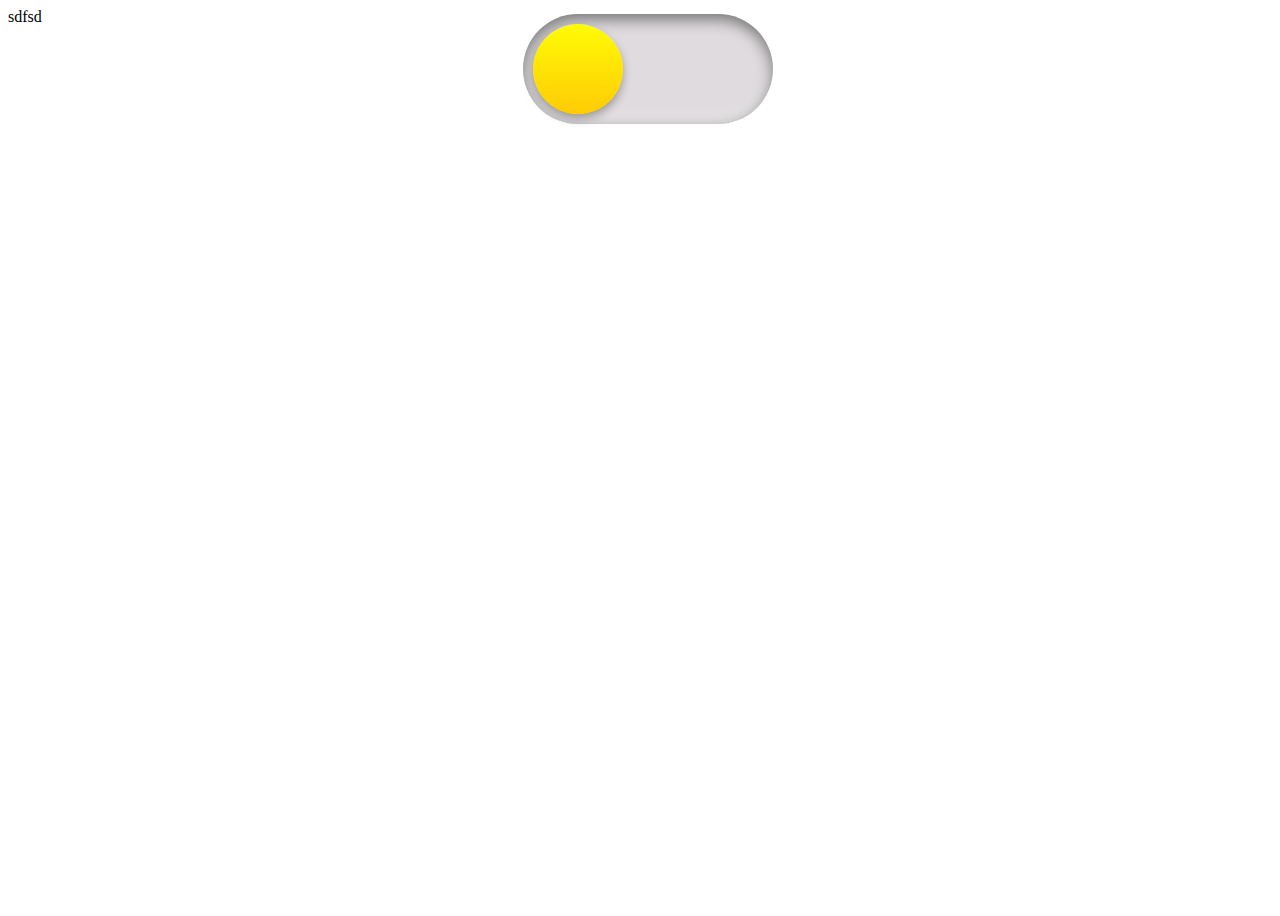
<file: PrimerEjemplo/HTML/DiaNoche.html>
<!DOCTYPE html PUBLIC "-//W3C//DTD HTML 4.01 Frameset//EN" "http://www.w3.org/TR/html4/frameset.dtd">
<html>
	<head>
		<meta http-equiv="Content-Type" content="text/html; charset=UTF-8">
		<title>Dia Noche</title>
		<link rel="stylesheet" href="../Recursos/CSS/estilo_dianoche.css"/>
	</head>
	<body>
		<input type="checkbox" id="claro_oscuro">
		<label for="claro_oscuro"></label>
		
		<div class="elemento_cambiante">sdfsd</div>
		<!-- 
		<h2>Flex</h2>
		<div class="contenedor">
			<div>A</div>
			<div>B</div>
			<div>C</div>
			<div>D</div>
			<div>E</div>
			<div>F</div>
			<div>G</div>
			<div>H</div>
			<div>I</div>
			<div>J</div>
			<div>K</div>
			<div>L</div>
			<div>M</div>
			<div>N</div>
			<div>Ñ</div>
			<div>O</div>
		</div>
		<br>
		<div class="contenedor2">
			<div>A</div>
			<div>B</div>
			<div>C</div>
			<div>D</div>
			<div>E</div>
			<div>F</div>
			<div>G</div>
			<div>H</div>
			<div>I</div>
			<div>J</div>
			<div>K</div>
			<div>L</div>
			<div>M</div>
			<div>N</div>
			<div>Ñ</div>
			<div>O</div>
		</div>
		<br>
		<div class="contenedor3">
			<div>A</div>
			<div>B</div>
			<div>C</div>
			<div>D</div>
			<div>E</div>
			<div>F</div>
			<div>G</div>
			<div>H</div>
			<div>I</div>
			<div>J</div>
			<div>K</div>
			<div>L</div>
			<div>M</div>
			<div>N</div>
			<div>Ñ</div>
			<div>O</div>
		</div>  -->
		<!-- 
		<div>
			<p>Este es un texto cualquiera.</p>
			<p>Esta es una segunda línea de texto.</p>
		</div>  -->
		
	</body>
</html>
</file>
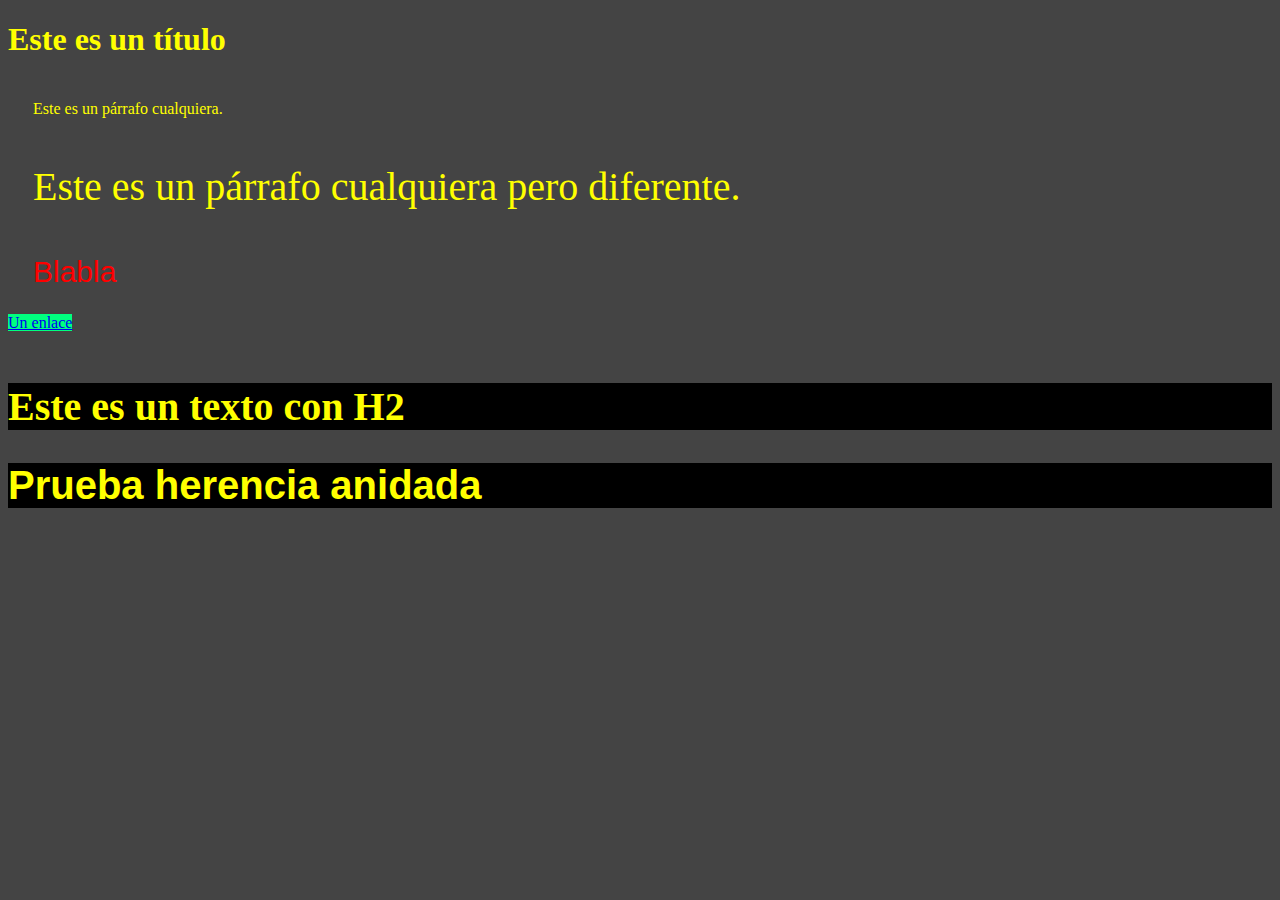
<file: PrimerEjemplo/HTML/EjemploSASS.html>
<!DOCTYPE html PUBLIC "-//W3C//DTD HTML 4.01 Frameset//EN" "http://www.w3.org/TR/html4/frameset.dtd">
<html>
	<head>
		<meta http-equiv="Content-Type" content="text/html; charset=UTF-8">
		<title>Insert title here</title>
		<link rel="stylesheet" href="../Recursos/CSS/estilo2.css">
	</head>
	<body>
		<h1>Este es un título</h1>
		<p>Este es un párrafo cualquiera.</p>
		<p class="elemento">Este es un párrafo cualquiera pero diferente.</p>
		
		<div>
			<p>Blabla </p>
			<a href="#">Un enlace</a>
		</div>
		
		<br>
		<h2>Este es un texto con H2</h2>
		<h2 class="tags">Prueba herencia anidada</h2>
	</body>
</html>
</file>
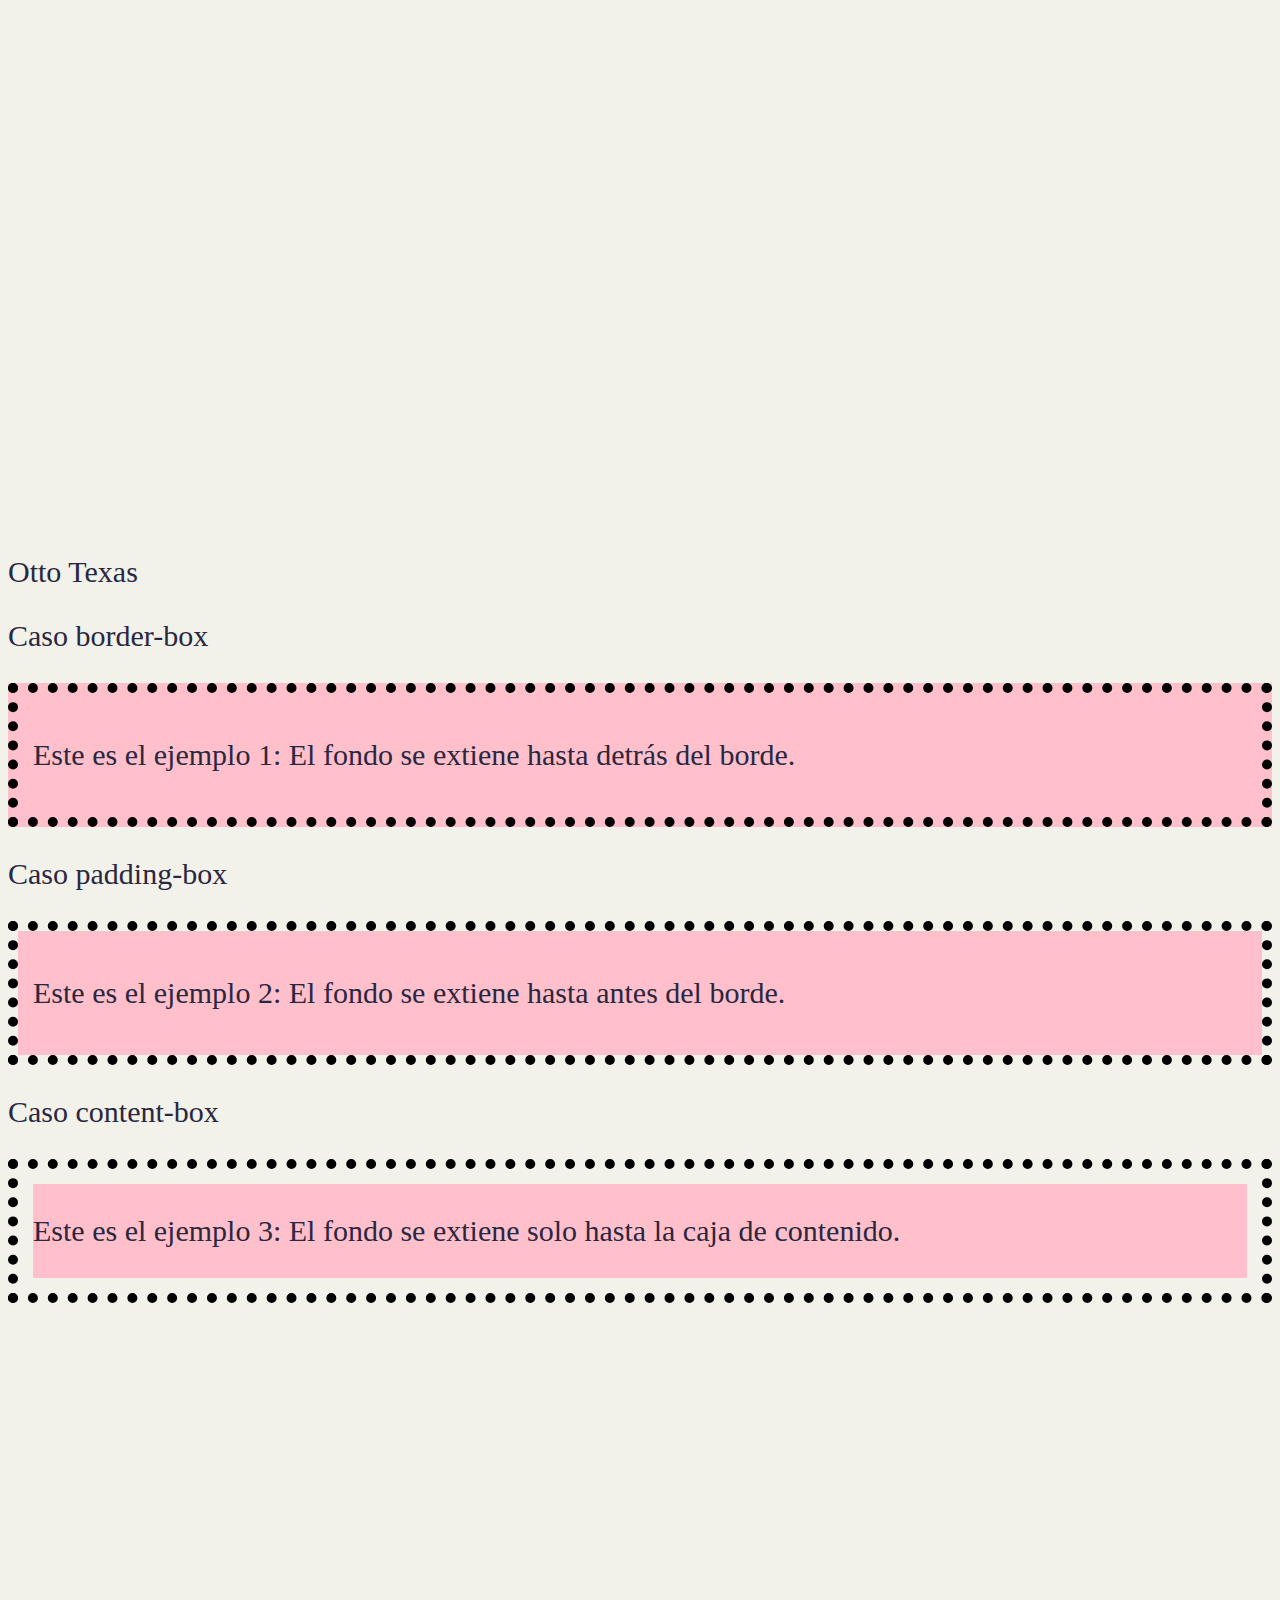
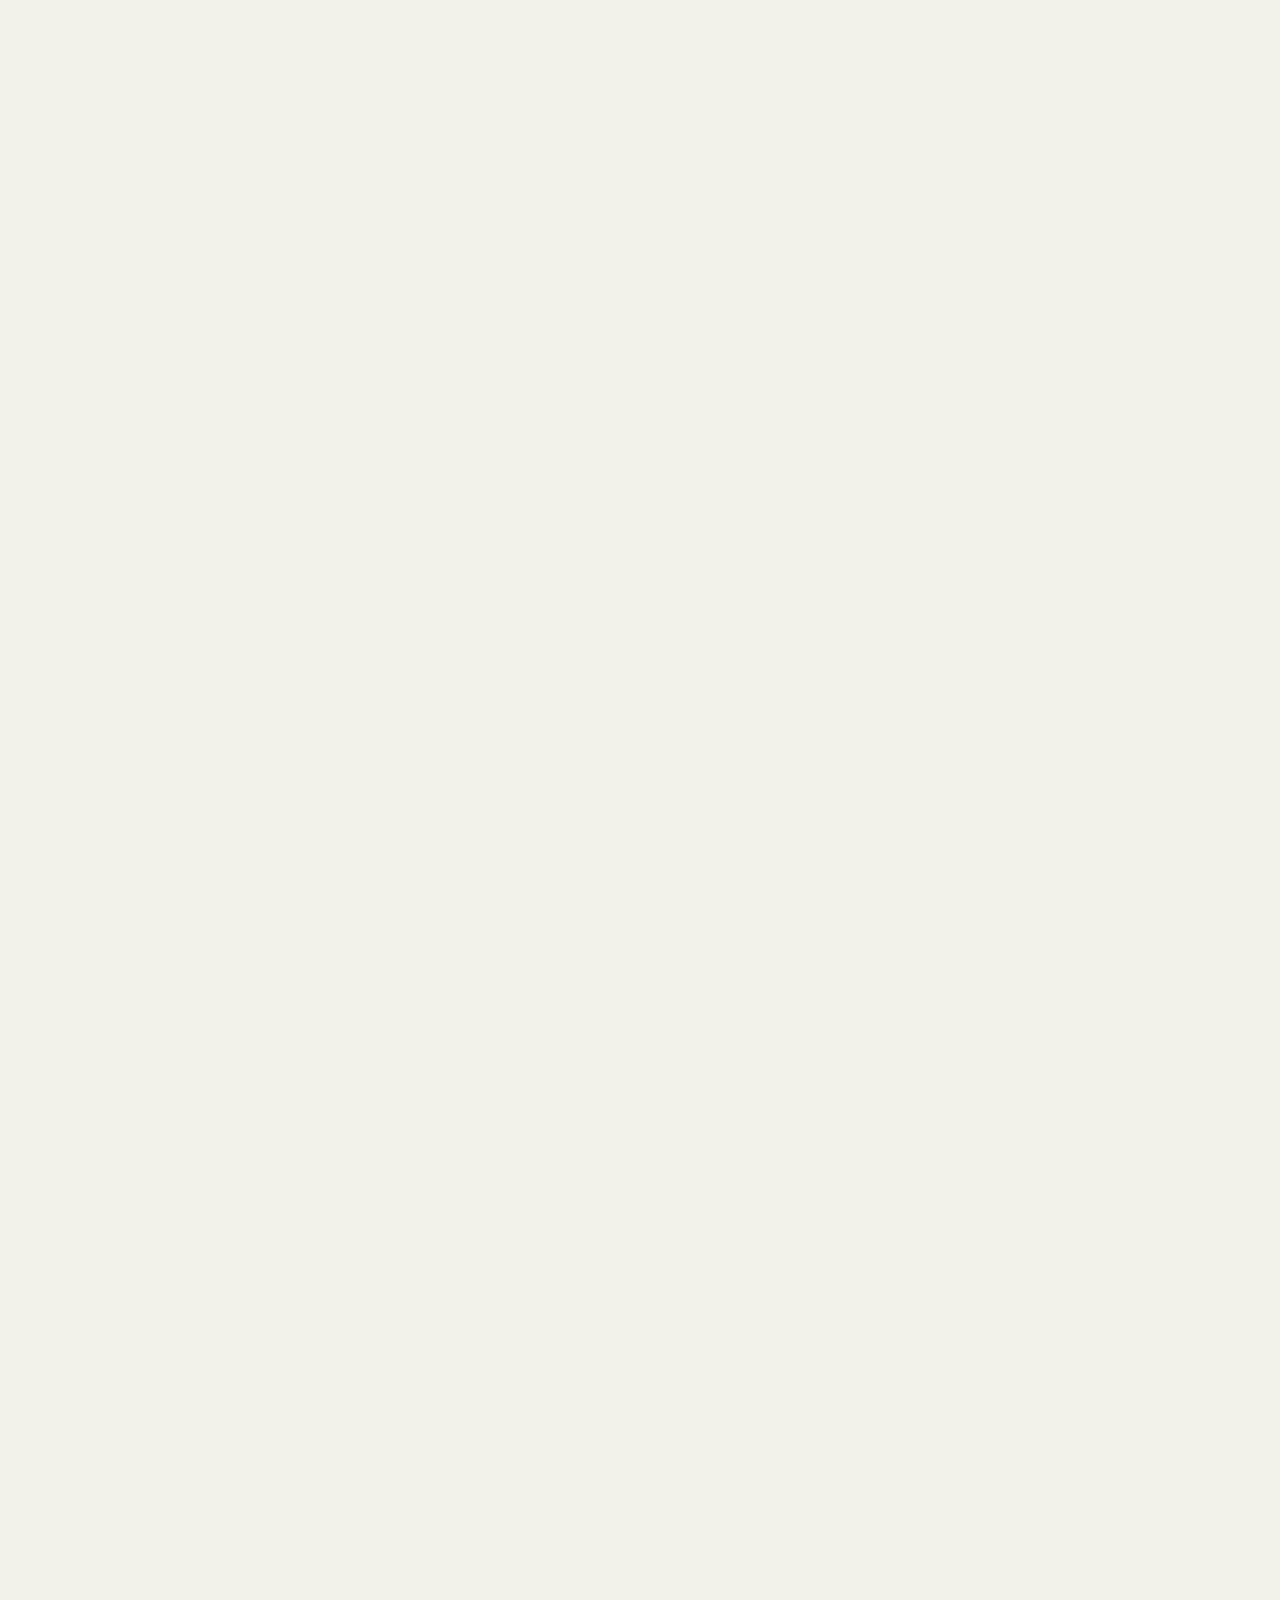
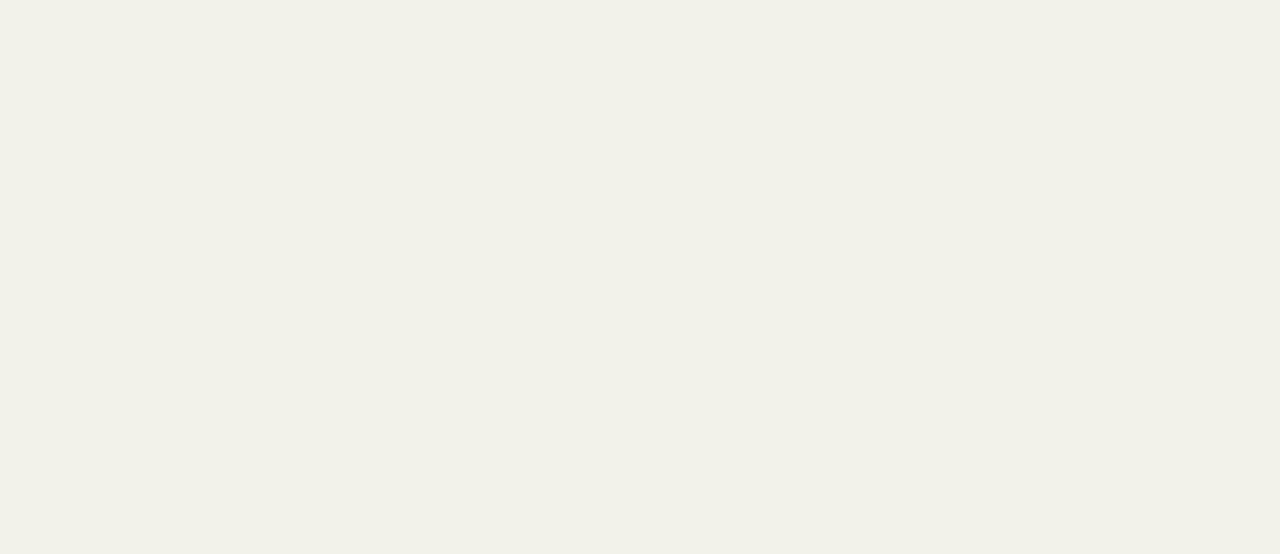
<file: PrimerEjemplo/HTML/TextoEstilo.html>
<!DOCTYPE html PUBLIC "-//W3C//DTD HTML 4.01 Frameset//EN" "http://www.w3.org/TR/html4/frameset.dtd">
<html>
	<head>
		<meta http-equiv="Content-Type" content="text/html; charset=UTF-8">
		<title>Insert title here</title>
		<style type="text/css">
			body {
				background-color: #f2f2eb;
				color: #2a2740;
			}
			.texto-con-fondo {
				font-family: Fantasy;
				font-size: 450px;
				letter-spacing:20px;
				color: transparent;
				background-clip: text;
				-webkit-background-clip: text;
				-webkit-text-fill-color: transparent;
				background-image: url("C:/Users/rusokverse/desktop/girasol.jpg");
				background-size: 100%;
			}
			p {
				font-size: 30px;
			}
			#ejemplo1 {
				border: 10px black dotted;
				padding: 15px;
				background-color: pink;
				background-clip: border-box;
			}
			#ejemplo2 {
				border: 10px black dotted;
				padding: 15px;
				background-color: pink;
				background-clip: padding-box;
			}
			#ejemplo3 {
				border: 10px black dotted;
				padding: 15px;
				background-color: pink;
				background-clip: content-box;
			}
			
		</style>
	</head>
	<body>
		<div class="texto-con-fondo">
			PEPE
		</div>
		<div>
			<p>Otto Texas</p>
		</div>
		
		<p>Caso border-box</p>
		<div id="ejemplo1">
			<p>Este es el ejemplo 1: El fondo se extiene hasta detrás del borde.</p>
		</div>
		<p>Caso padding-box</p>
		<div id="ejemplo2">
			<p>Este es el ejemplo 2: El fondo se extiene hasta antes del borde.</p>
		</div>
		<p>Caso content-box</p>
		<div id="ejemplo3">
			<p>Este es el ejemplo 3: El fondo se extiene solo hasta la caja de contenido.</p>
		</div>
		
		<div class="texto-con-fondo">
			ANA
		</div>
		<p class="texto-con-fondo">Un párrafo</p>
	</body>
</html>
</file>
<file: PrimerEjemplo/Recursos/CSS/estilo_dianoche.css>
@charset "UTF-8";
body {
	display:flex;
	width: 100vw;
	height: 100vh;
	flex-direction: column;
	align-items: center;
	/* justify-content: center; */
}
label { /* óvalo */
	width: 250px;
	height: 110px;
	position: relative;
	display:block;
	background: #DFDBDE;
	border-radius: 100px;
	box-shadow: inset 0px 5px 15px rgba(0,0,0, 0.5), inset 0px -5px 15px rgba(255,255,255, 0.5);
	cursor: pointer;
	transition:2s;
}


label:after {
	content: "";
	width: 90px;
	height: 90px;
	position: absolute;
	top:10px;
	left:10px;
	background: linear-gradient(180deg, #FFFB05, #FFCB05);
	border-radius: 90px;
	box-shadow: 0px 5px 10px rgba(0,0,0,0.3);
	transition: 2s;
}
/* Ocultamos el checkbox */
input {
	visibility: hidden;
	width: 0;
	height: 0;
}

/* Cambiando el color, si está tickeado */
input:checked + label {
	background: #051963;
}

input:checked + label:after {
	left: 150px;
	/* transform: translateX(-100%); */
	background: linear-gradient(180deg, #5776EC, #2249D9);
	transition: 2s;
}

label:active:after {
	width: 120px;
}

.elemento_cambiante {
	width: 100vw;
	height: 100vh;
	background: #FFFFFF;
	color: #000000;
	z-index: -1;
	position: absolute;
	transition: 2s;
}
/* cambio de apriencia cuando está checked */
input:checked + label + .elemento_cambiante {
	background: #838489;
	color: #E8E9D7;
}


/* Ejemplos individuales */
.contenedor {
	display: flex;
	background-color: Green;
	flex-direction: row;
}

.contenedor > div {
	background-color: Yellow;
	margin: 10px;
	padding: 10px;
	font-size: 40px;
}

.contenedor2 {
	display: flex;
	background-color: Green;
	flex-direction: row-reverse;
}

.contenedor2 > div {
	background-color: Yellow;
	margin: 10px;
	padding: 10px;
	font-size: 40px;
}

.contenedor3 {
	display: flex;
	background-color: Green;
	flex-direction: column-reverse;
	align-items: center;
}

.contenedor3 > div {
	background-color: Yellow;
	margin: 10px;
	padding: 10px;
	font-size: 40px;
}

/* Unidades */

/*
Absolutas
	cm: centímetros
	mm: milímetros
	in: pulgadas (inch); 1[in] = 2.54[cm] = 96px
	px: pixeles
	pt: punto 1/72 de pulgada
	pc: picas 1[pc] = 12[pt]
Relativas
	em: Relativo al tamaño de fuente del elemento
	ex: Relativoal tamaño del eje X de la fuente del elemento
	vw: Relativo al 1% del ancho de la ventana del navegador
	vh: Relativo al 1% del alto de la ventana del navegador
*/

/* cursor:
	pointer
	zoom-in
	zoom-out
	no-drop
	none
	move
	help
	copy
	crosshair
	etc...
*/

p:after {
	content: "PUNTO";
	color: red;
	font-size: 10px;
}
</file>
<file: PrimerEjemplo/Recursos/CSS/estilo2.css>
p{padding:20px;margin:5px}body{background-color:#444;color:#ff0}.elemento,h2,.tags{color:#ff0;font-size:40px}div p{color:red;font-family:Arial;font-size:30px}div a{background-color:springgreen}h2,.tags{background-color:black}.tags{font-family:Arial, Helvetica, sans-serif}nav{color:greenyellow;font-size:50px;font-family:monospace;font-size:225 px;font-size:6 px;font-size:.58781;font-size:4;font-size:3;font-family:helvetica;font-family:ARIAL;font-family:u60d0a857}
</file>
